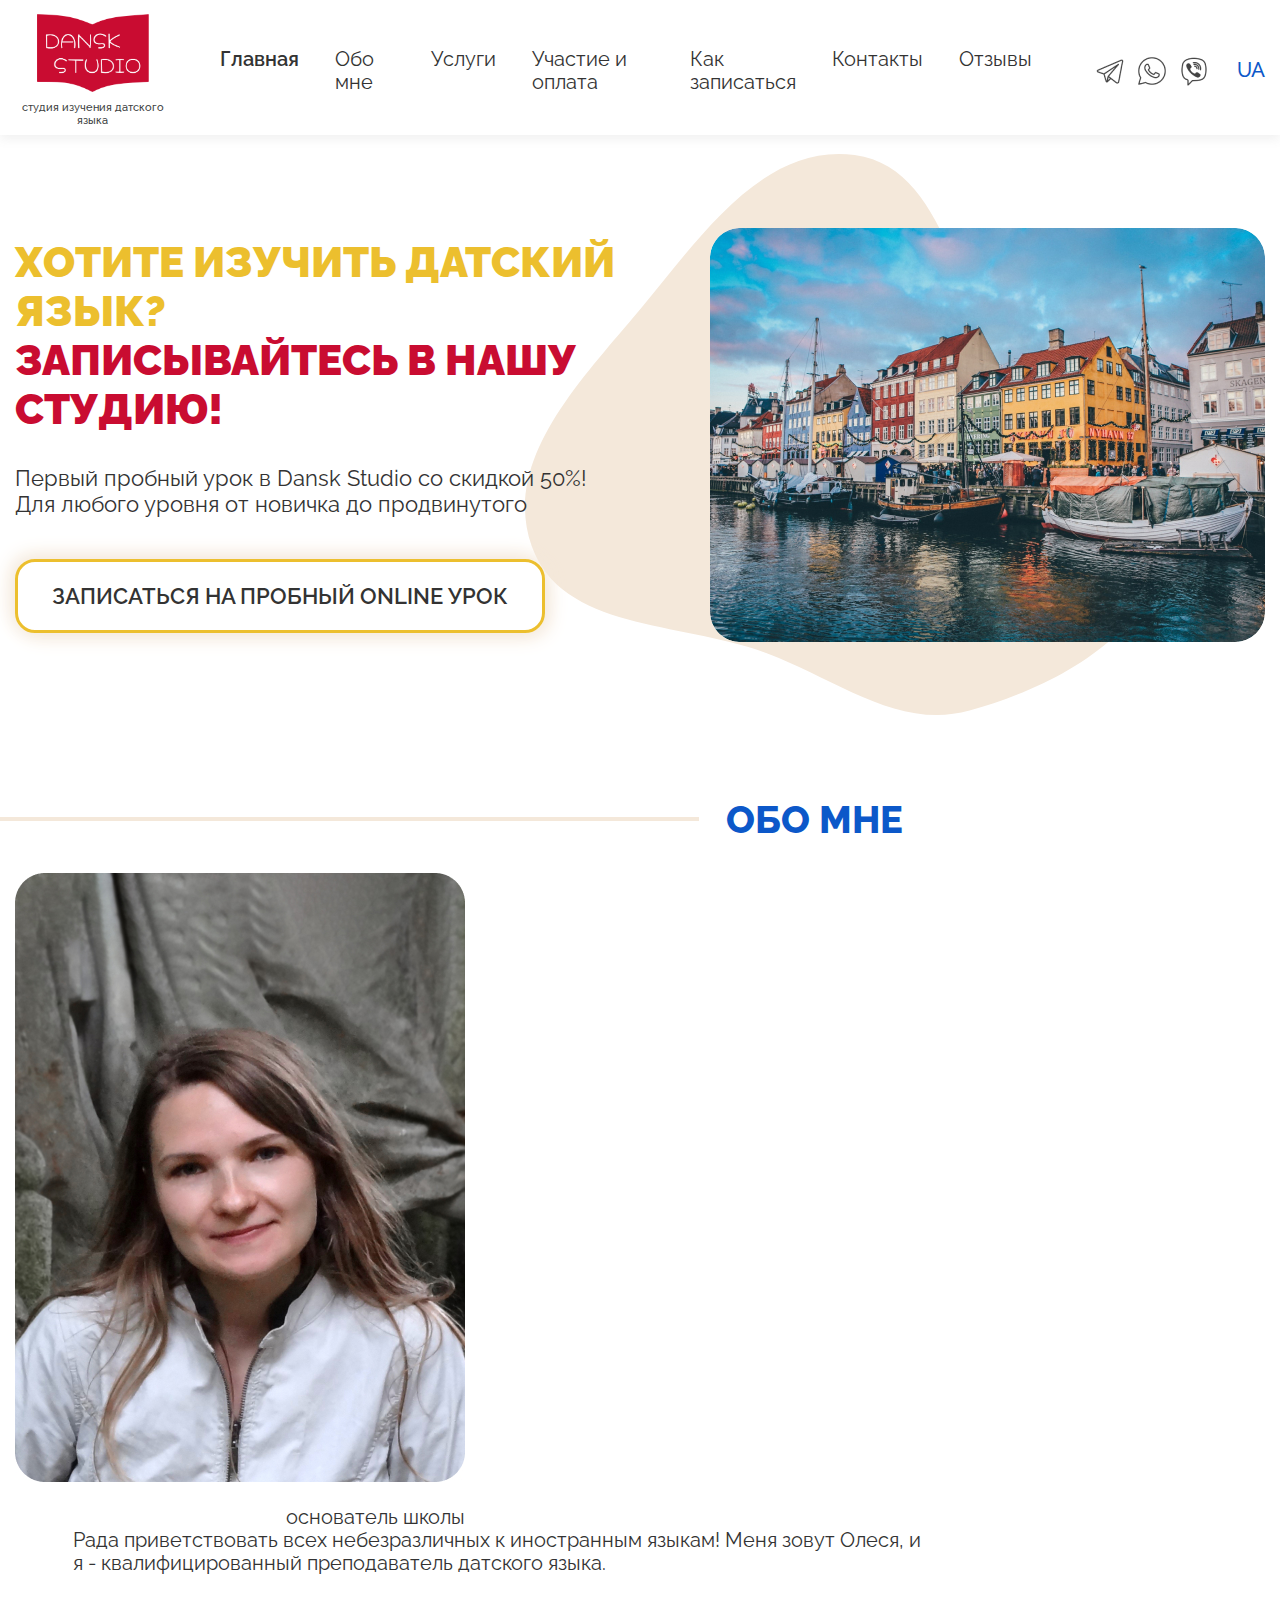
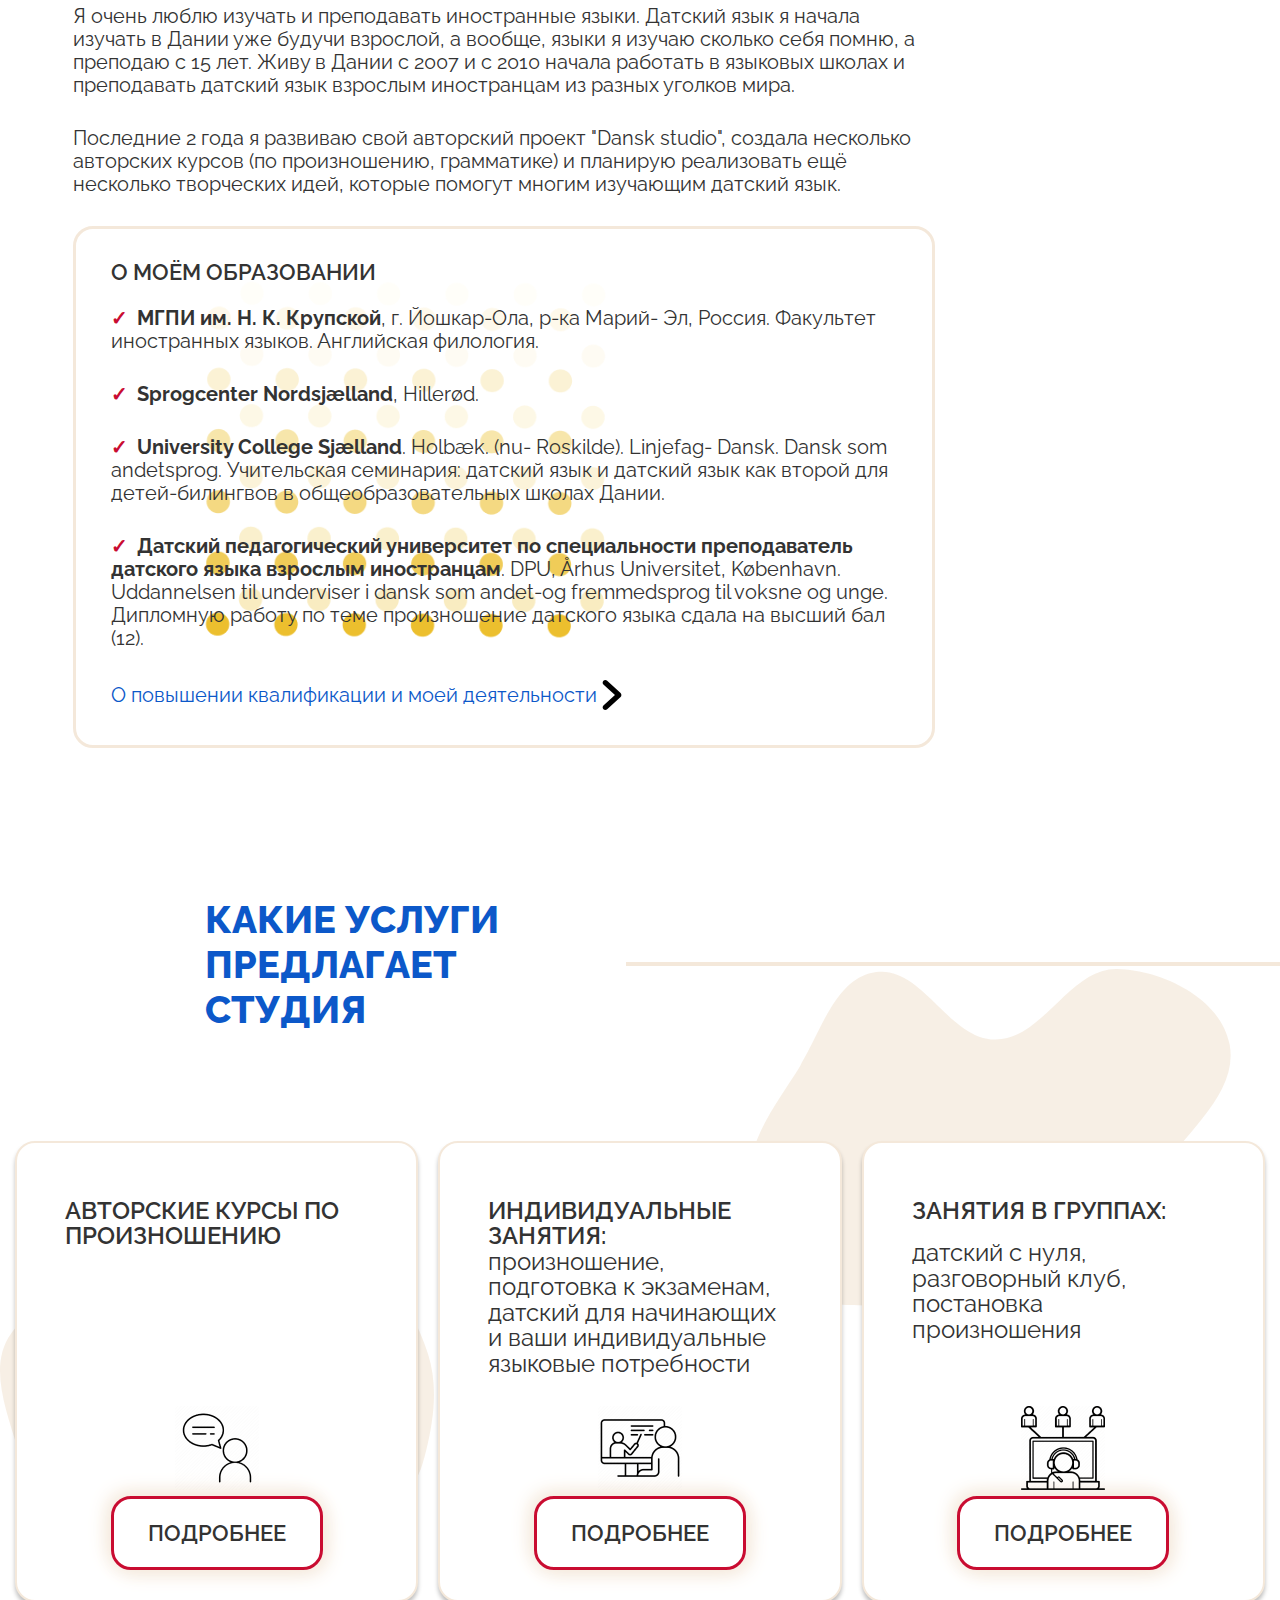
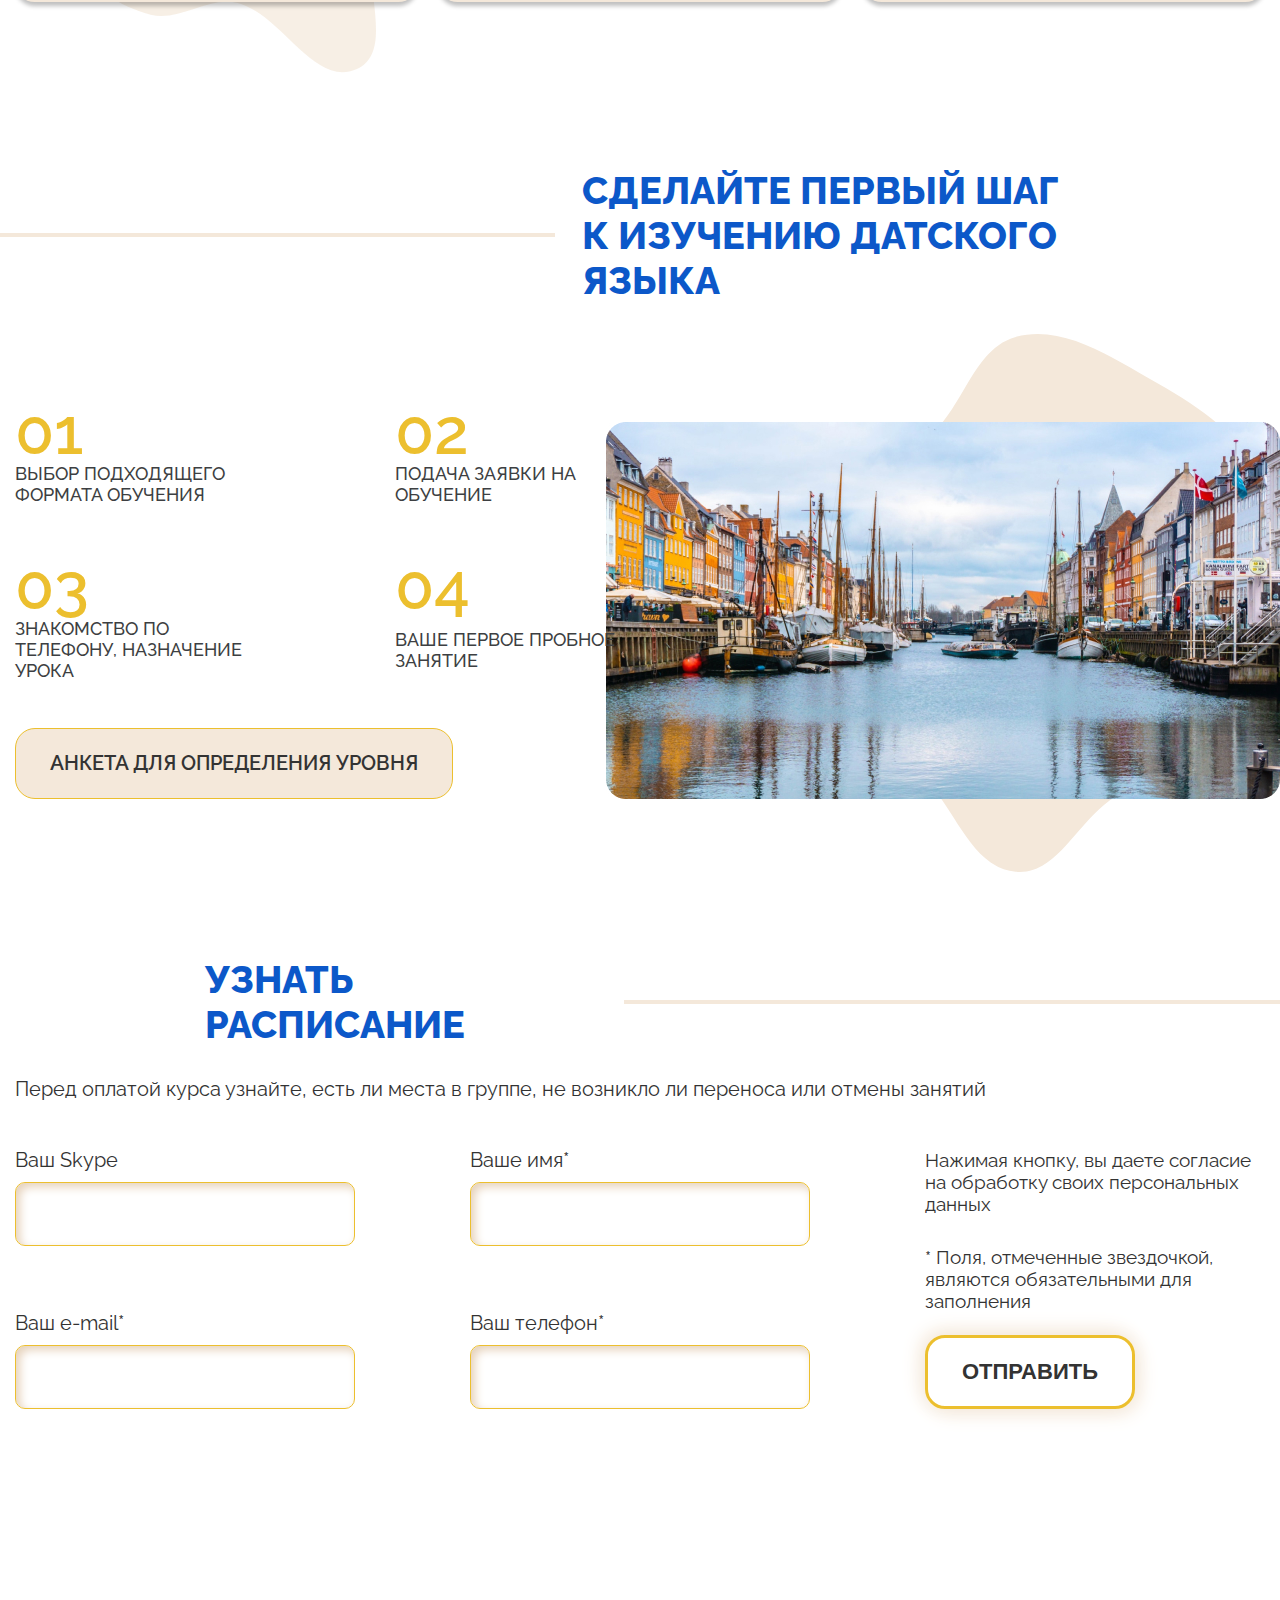
<file: index.html>
<!DOCTYPE html>
<html lang="en">
    <head>
        <meta charset="UTF-8" />
        <meta http-equiv="X-UA-Compatible" content="IE=edge" />
        <meta name="viewport" content="width=device-width, initial-scale=1.0" />
        <title>Document</title>

        <link rel="preconnect" href="https://fonts.googleapis.com" />
        <link rel="preconnect" href="https://fonts.gstatic.com" crossorigin />
        <link
            href="https://fonts.googleapis.com/css2?family=Raleway:wght@300;400;500;600;700;800;900&display=swap"
            rel="stylesheet"
        />
        <!-- link -->
        <link rel="stylesheet" href="./css/style.css" />
    </head>
    <body>
        <!-- header.page-header -->
        <header class="page-header">
            <!-- .container -->
            <div class="container header-container">
                <!-- логотип (ссылка) -->
                <!-- a.header-logo -->
                <a href="index.html" class="header-logo">
                    <!-- img.header-logo__img -->
                    <img
                        src="./images/logo.png"
                        alt=""
                        class="header-logo__img"
                        width="112"
                        height="78"
                    />
                    <p class="header-logo__text">
                        студия изучения датского языка
                    </p>
                </a>
                <!-- меню -->
                <!-- nav.navigation -->
                <nav class="navigation">
                    <!-- ul.header-menu>li.header-menu__item*7>a.header-menu__link -->
                    <ul class="header-menu">
                        <li class="header-menu__item">
                            <a
                                href=""
                                class="header-menu__link header-menu__link--current"
                            >
                                Главная
                            </a>
                        </li>
                        <li class="header-menu__item">
                            <a href="" class="header-menu__link"> Обо мне </a>
                        </li>
                        <li class="header-menu__item">
                            <a href="" class="header-menu__link"> Услуги </a>
                        </li>
                        <li class="header-menu__item">
                            <a href="" class="header-menu__link">
                                Участие и оплата
                            </a>
                        </li>
                        <li class="header-menu__item">
                            <a href="" class="header-menu__link">
                                Как записаться
                            </a>
                        </li>
                        <li class="header-menu__item">
                            <a href="" class="header-menu__link"> Контакты </a>
                        </li>
                        <li class="header-menu__item">
                            <a href="" class="header-menu__link"> Отзывы </a>
                        </li>
                    </ul>
                </nav>

                <!-- контакты (мессенджеры) -->
                <!-- ul.header-socials>li.header-socials__item*3>a.header-socials__link>img.header-socials__img -->
                <ul class="header-socials">
                    <li class="header-socials__item">
                        <a href="#" class="header-socials__link">
                            <img
                                src="./images/header-telegram-app.png"
                                alt="telegramm"
                                class="header-socials__img"
                                height="30"
                                width="30"
                            />
                        </a>
                    </li>
                    <li class="header-socials__item">
                        <a href="#" class="header-socials__link">
                            <img
                                src="./images/header-whatsapp.png"
                                alt="whatsapp"
                                class="header-socials__img"
                                height="30"
                                width="30"
                            />
                        </a>
                    </li>
                    <li class="header-socials__item">
                        <a href="#" class="header-socials__link">
                            <img
                                src="./images/header-viber.png"
                                alt="viber"
                                class="header-socials__img"
                                height="30"
                                width="30"
                            />
                        </a>
                    </li>
                </ul>

                <!-- переключатель языков -->
                <!-- ul.header-langs>li.header-langs__item*3>a.header-langs__link -->
                <ul class="header-langs">
                    <li class="header-langs__item">
                        <a href="#" class="header-langs__link">ua</a>
                    </li>
                    <li class="header-langs__item">
                        <a href="#" class="header-langs__link">en</a>
                    </li>
                    <li class="header-langs__item">
                        <a href="#" class="header-langs__link">pl</a>
                    </li>
                </ul>
            </div>
        </header>

        <!-- main.page-main -->
        <main class="page-main">
            <!-- section.intro -->
            <section class="intro">
                <!-- .container -->
                <div class="container intro-container">
                    <!-- .intro-text -->
                    <div class="intro-text">
                        <!-- h1.intro-title -->
                        <h1 class="intro-title">
                            ХОТИТЕ ИЗУЧИТЬ ДАТСКИЙ ЯЗЫК?
                        </h1>

                        <!-- p.intro-second-title -->
                        <p class="intro-second-title">
                            ЗАПИСЫВАЙТЕСЬ В НАШУ СТУДИЮ!
                        </p>

                        <!-- p.intro-description -->
                        <p class="intro-description">
                            Первый пробный урок в Dansk Studio со скидкой 50%!
                            <br />
                            Для любого уровня от новичка до продвинутого
                        </p>

                        <!-- a.btn.btn--yellow -->
                        <a
                            href="#"
                            class="btn btn--yellow"
                            id="orderFreeLesson"
                        >
                            Записаться на пробный ONLINE урок
                        </a>
                    </div>

                    <!-- img.intro-img -->
                    <img
                        src="./images/intro-img.jpg"
                        alt=""
                        class="intro-img"
                        width="555"
                        height="414"
                    />
                </div>
            </section>

            <!-- section.about-me -->
            <section class="about-me section--w-title-line">
                <!-- h2.section-title -->
                <h2 class="section-title">ОБО МНЕ</h2>

                <!-- .container -->
                <div class="container about-me__container">
                    <!-- figure.about-me__foto-wrapper -->
                    <figure class="about-me__foto-wrapper">
                        <!-- img.about-me__foto -->
                        <img
                            src="./images/about-img.jpg"
                            alt="основатель школы"
                            class="about-me__foto"
                            width="450"
                            height="609"
                        />
                        <figcaption>основатель школы</figcaption>
                    </figure>

                    <!-- .about-me__description -->
                    <div class="about-me__description">
                        <!-- p.about-me__text*3 -->
                        <p class="about-me__text">
                            Рада приветствовать всех небезразличных к
                            иностранным языкам! Меня зовут Олеся, и я -
                            квалифицированный преподаватель датского языка.
                        </p>
                        <p class="about-me__text">
                            Я очень люблю изучать и преподавать иностранные
                            языки. Датский язык я начала изучать в Дании уже
                            будучи взрослой, а вообще, языки я изучаю сколько
                            себя помню, а преподаю с 15 лет. Живу в Дании с 2007
                            и с 2010 начала работать в языковых школах и
                            преподавать датский язык взрослым иностранцам из
                            разных уголков мира.
                        </p>
                        <p class="about-me__text">
                            Последние 2 года я развиваю свой авторский проект
                            "Dansk studio", создала несколько авторских курсов
                            (по произношению, грамматике) и планирую реализовать
                            ещё несколько творческих идей, которые помогут
                            многим изучающим датский язык.
                        </p>

                        <!-- article.about-me__education.founder-education -->
                        <article class="about-me__education founder-education">
                            <!-- h3.founder-education__title -->
                            <h3 class="founder-education__title">
                                о моём образовании
                            </h3>

                            <!-- ul.founder-education__list>li.founder-education__item*4 -->
                            <ul class="founder-education__list">
                                <li class="founder-education__item">
                                    <b>МГПИ им. Н. К. Крупской</b>, г.
                                    Йошкар-Ола, р-ка Марий- Эл, Россия.
                                    Факультет иностранных языков. Английская
                                    филология.
                                </li>
                                <li class="founder-education__item">
                                    <b>Sprogcenter Nordsjælland</b>, Hillerød.
                                </li>
                                <li class="founder-education__item">
                                    <b>University College Sjælland</b>. Holbæk.
                                    (nu- Roskilde). Linjefag- Dansk. Dansk som
                                    andetsprog. Учительская семинария: датский
                                    язык и датский язык как второй для
                                    детей-билингвов в общеобразовательных школах
                                    Дании.
                                </li>
                                <li class="founder-education__item">
                                    <b
                                        >Датский педагогический университет по
                                        специальности преподаватель датского
                                        языка взрослым иностранцам</b
                                    >. DPU, Århus Universitet, København.
                                    Uddannelsen til underviser i dansk som
                                    andet-og fremmedsprog til voksne og unge.
                                    Дипломную работу по теме произношение
                                    датского языка сдала на высший бал (12).
                                </li>
                            </ul>

                            <!-- a.founder-education__details -->
                            <a href="#" class="founder-education__details">
                                О повышении квалификации и моей деятельности

                                <svg
                                    class="arrow-right"
                                    width="30px"
                                    height="30px"
                                    viewBox="0 0 792.049 792.049"
                                    style="
                                        enable-background: new 0 0 792.049
                                            792.049;
                                    "
                                    xml:space="preserve"
                                >
                                    <path
                                        d="M622.955,342.127L268.424,20.521c-27.36-27.36-71.677-27.36-99.037,0c-27.36,27.36-27.36,71.676,0,99.037
           l304.749,276.468L169.387,672.492c-27.36,27.359-27.36,71.676,0,99.036s71.677,27.36,99.037,0l354.531-321.606
           c14.783-14.783,21.302-34.538,20.084-53.897C644.225,376.665,637.738,356.911,622.955,342.127z"
                                    />
                                </svg>
                            </a>
                        </article>
                    </div>
                </div>
            </section>

            <!-- section.services.section--w-title-line -->
            <section class="services section--w-title-line">
                <h2 class="section-title">
                    Какие услуги <br />
                    предлагает студия
                </h2>

                <!-- .container -->
                <div class="container">
                    <!-- ul.services-list>li.services-item.service*3>(h3.service-title+p.service-description+img.service-icon+a.service-read-more) -->

                    <!-- ul.services-list -->
                    <!-- li.services-item.service*3 -->
                    <!-- h3.service-title -->
                    <!-- p.service-description -->
                    <!-- img.service-icon -->
                    <!-- a.service-read-more.btn.btn--red -->

                    <ul class="services-list">
                        <li class="services-item service">
                            <h3 class="service-title">
                                АВТОРСКИЕ КУРСЫ ПО ПРОИЗНОШЕНИЮ
                            </h3>

                            <img
                                src="./images/service-icon-1.png"
                                alt=""
                                class="service-icon"
                                width="84"
                                height="84"
                            />
                            <a href="#" class="service-read-more btn btn--red">
                                ПОДРОБНЕЕ
                            </a>
                        </li>
                        <li class="services-item service">
                            <h3 class="service-title">
                                индивидуальные занятия:
                            </h3>
                            <p class="service-description">
                                произношение, подготовка к экзаменам, датский
                                для начинающих и ваши индивидуальные языковые
                                потребности
                            </p>
                            <img
                                src="./images/service-icon-2.png"
                                alt=""
                                class="service-icon"
                                width="84"
                                height="84"
                            />
                            <a href="#" class="service-read-more btn btn--red">
                                ПОДРОБНЕЕ
                            </a>
                        </li>
                        <li class="services-item service">
                            <h3 class="service-title">занятия в группах:</h3>
                            <p class="service-description">
                                датский с нуля, разговорный клуб, постановка
                                произношения
                            </p>
                            <img
                                src="./images/service-icon-3.png"
                                alt="#"
                                class="service-icon"
                                width="84"
                                height="84"
                            />
                            <a href="" class="service-read-more btn btn--red">
                                ПОДРОБНЕЕ
                            </a>
                        </li>
                    </ul>
                </div>
            </section>

            <!-- section.how-to.section--w-title-line -->
            <section class="how-to section--w-title-line">
                <h2 class="section-title">
                    Сделайте первый шаг <br />
                    к изучению датского языка
                </h2>

                <div class="container how-to__container">
                    <!-- ul.how-to__steps -->
                    <ul class="how-to__steps">
                        <!-- li.how-to__step*4 -->
                        <li class="how-to__step">
                            Выбор подходящего формата обучения
                        </li>
                        <li class="how-to__step">подача заявки на обучение</li>
                        <li class="how-to__step">
                            знакомство по телефону, назначение урока
                        </li>
                        <li class="how-to__step">
                            ваше первое пробное занятие
                        </li>
                    </ul>

                    <a href="#" class="how-to__form">
                        анкета для определения уровня
                    </a>
                </div>
            </section>

            <section class="check-form section--w-title-line">
                <h2 class="section-title">Узнать расписание</h2>

                <div class="container">
                    <form class="cForm">
                        <p class="cform-text">
                            Перед оплатой курса узнайте, есть ли места в группе,
                            не возникло ли переноса или отмены занятий
                        </p>

                        <label class="cform-label">
                            Ваше имя*
                            <input type="text" class="cform-element" required />
                        </label>

                        <label class="cform-label">
                            Ваш e-mail*
                            <input
                                type="email"
                                class="cform-element"
                                required
                            />
                        </label>

                        <label class="cform-label">
                            Ваш телефон*
                            <input type="tel" class="cform-element" required />
                        </label>

                        <label class="cform-label">
                            Ваш Skype
                            <input type="text" class="cform-element" />
                        </label>

                        <p class="cform-desc">
                            * Поля, отмеченные звездочкой, являются
                            обязательными для заполнения
                        </p>
                        <p class="cform-desc">
                            Нажимая кнопку, вы даете согласие на обработку своих
                            персональных данных
                        </p>

                        <input
                            class="btn btn--yellow cform-submit"
                            type="submit"
                            value="отправить"
                        />
                    </form>
                </div>
            </section>
        </main>

        <!-- footer.page-footer -->
        <footer class="page-footer">
            <iframe
                src="https://www.google.com/maps/embed?pb=!1m18!1m12!1m3!1d2541.692580247599!2d30.59078611592288!3d50.42819909684874!2m3!1f0!2f0!3f0!3m2!1i1024!2i768!4f13.1!3m3!1m2!1s0x40d4c57deccaada1%3A0xa5e7cf7c9f8ff18b!2sDAN.IT!5e0!3m2!1sru!2sua!4v1650705498766!5m2!1sru!2sua"
                class="map"
                style="border: 0"
                allowfullscreen=""
                loading="lazy"
                referrerpolicy="no-referrer-when-downgrade"
            ></iframe>

            <div class="pop-up">
                <form class="pop-up__form">
                    <h2 class="pop-up__title">Запишись на пробный урок</h2>
                    <label class="cform-label pop-up__label">
                        Ваше имя*
                        <input type="text" class="cform-element" required />
                    </label>
                    <label class="cform-label pop-up__label">
                        Ваш телефон*
                        <input type="tel" class="cform-element" required />
                    </label>

                    <input
                        class="btn btn--yellow"
                        type="submit"
                        value="отправить"
                    />
                </form>
                <button class="pop-up__close">&times;</button>
            </div>
        </footer>

        <script src="./js/script.js"></script>
    </body>
</html>
</file>
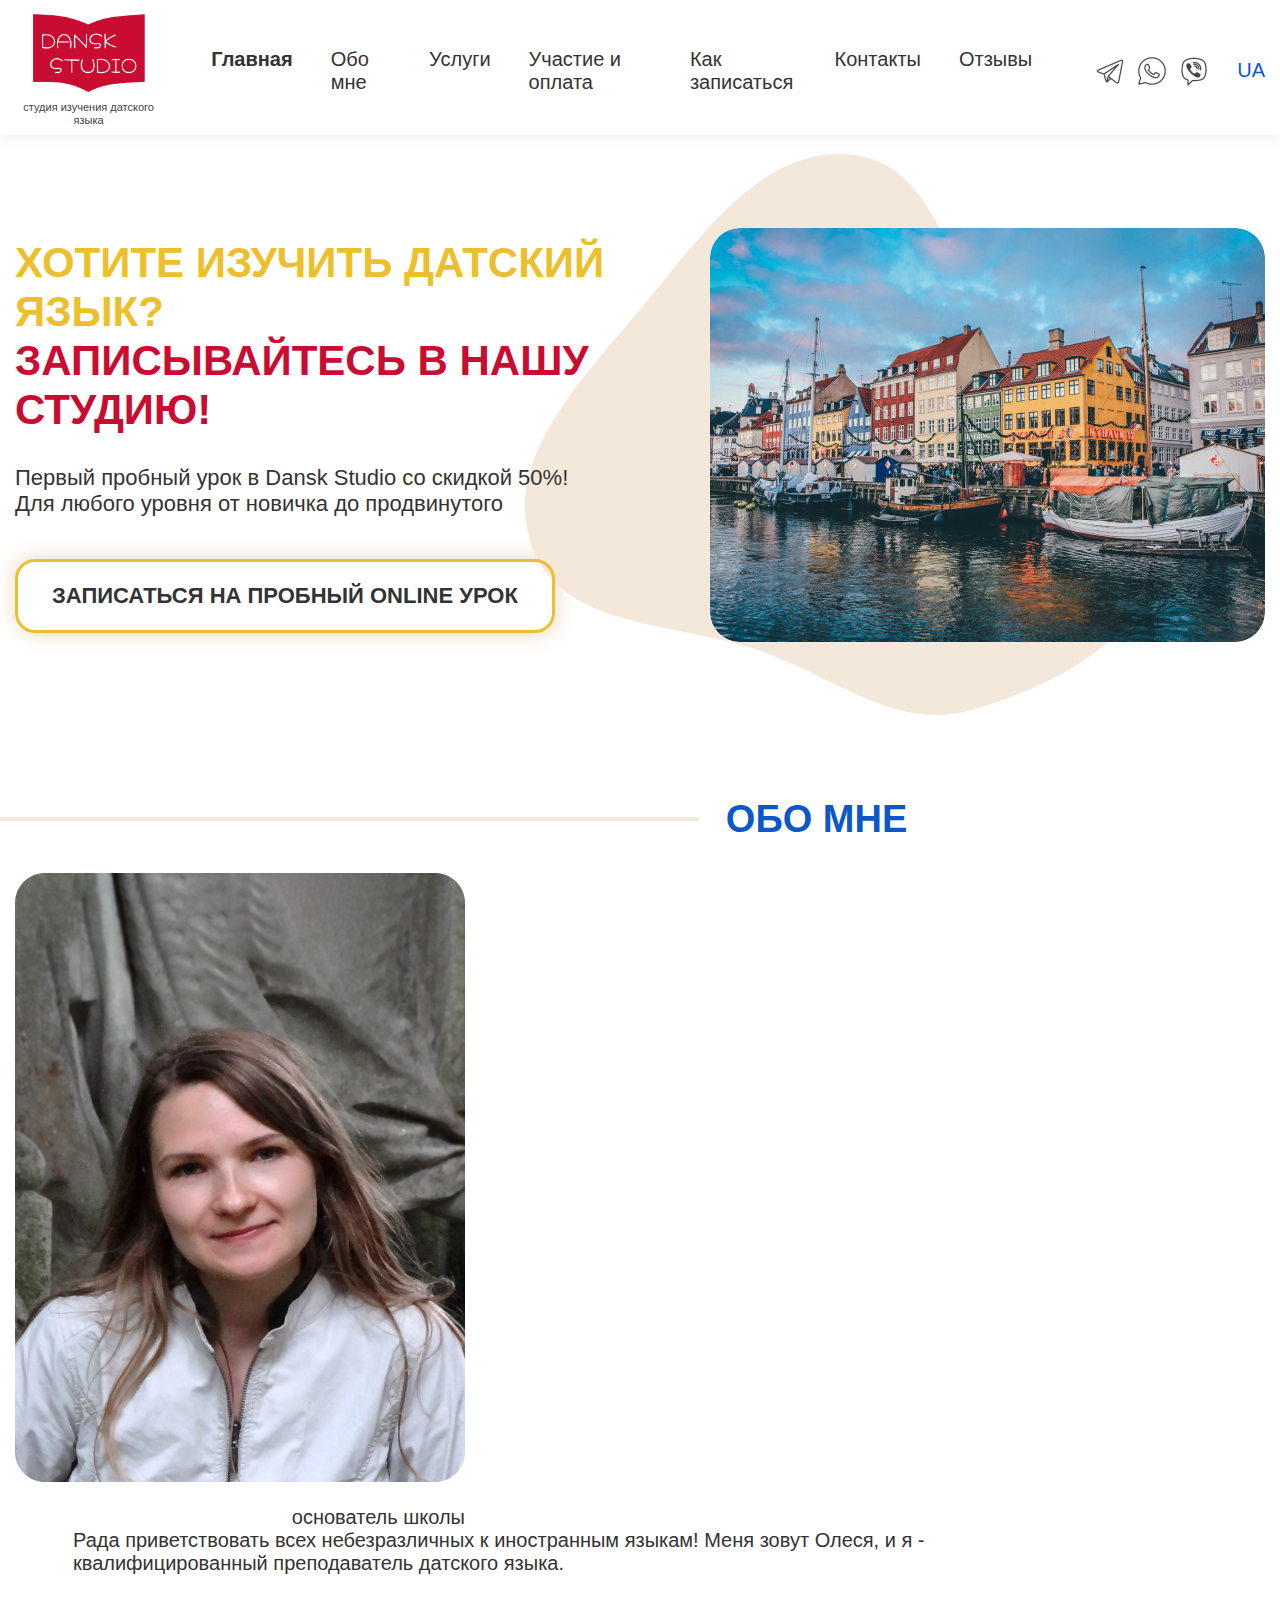
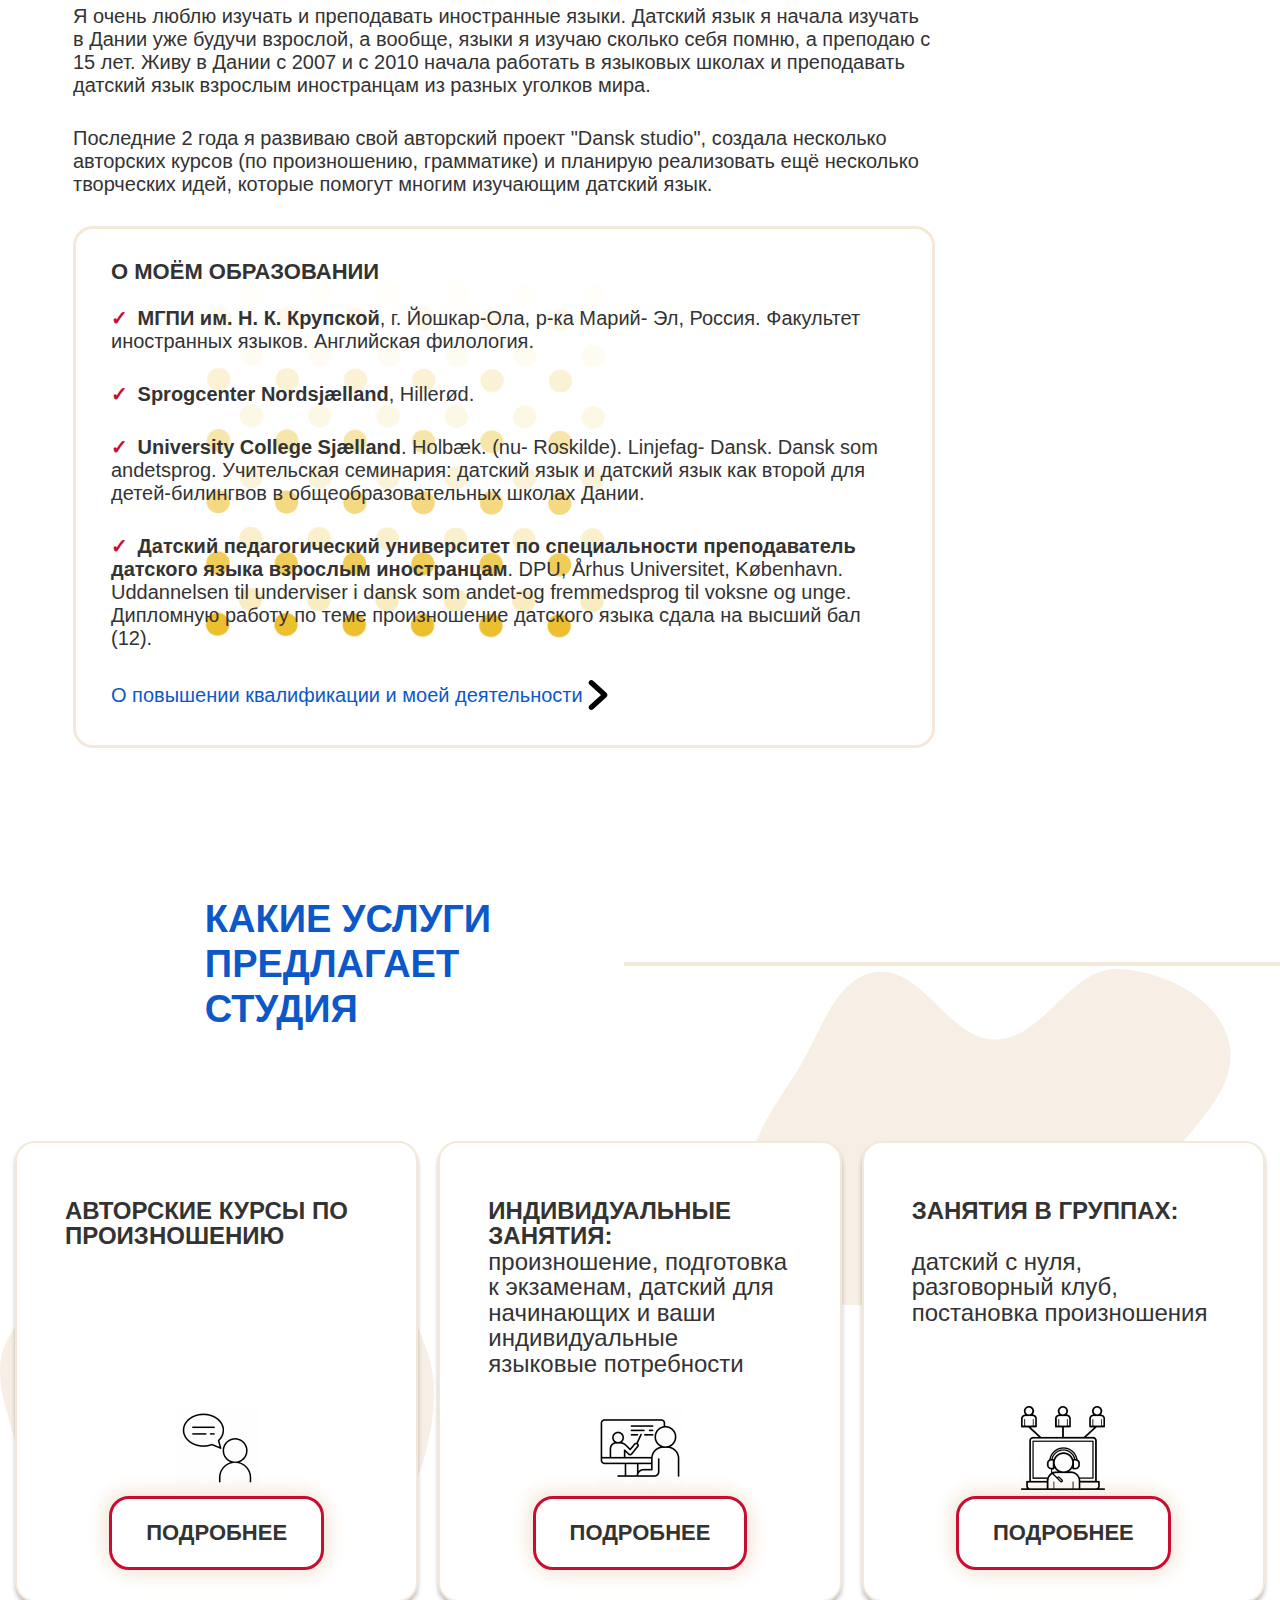
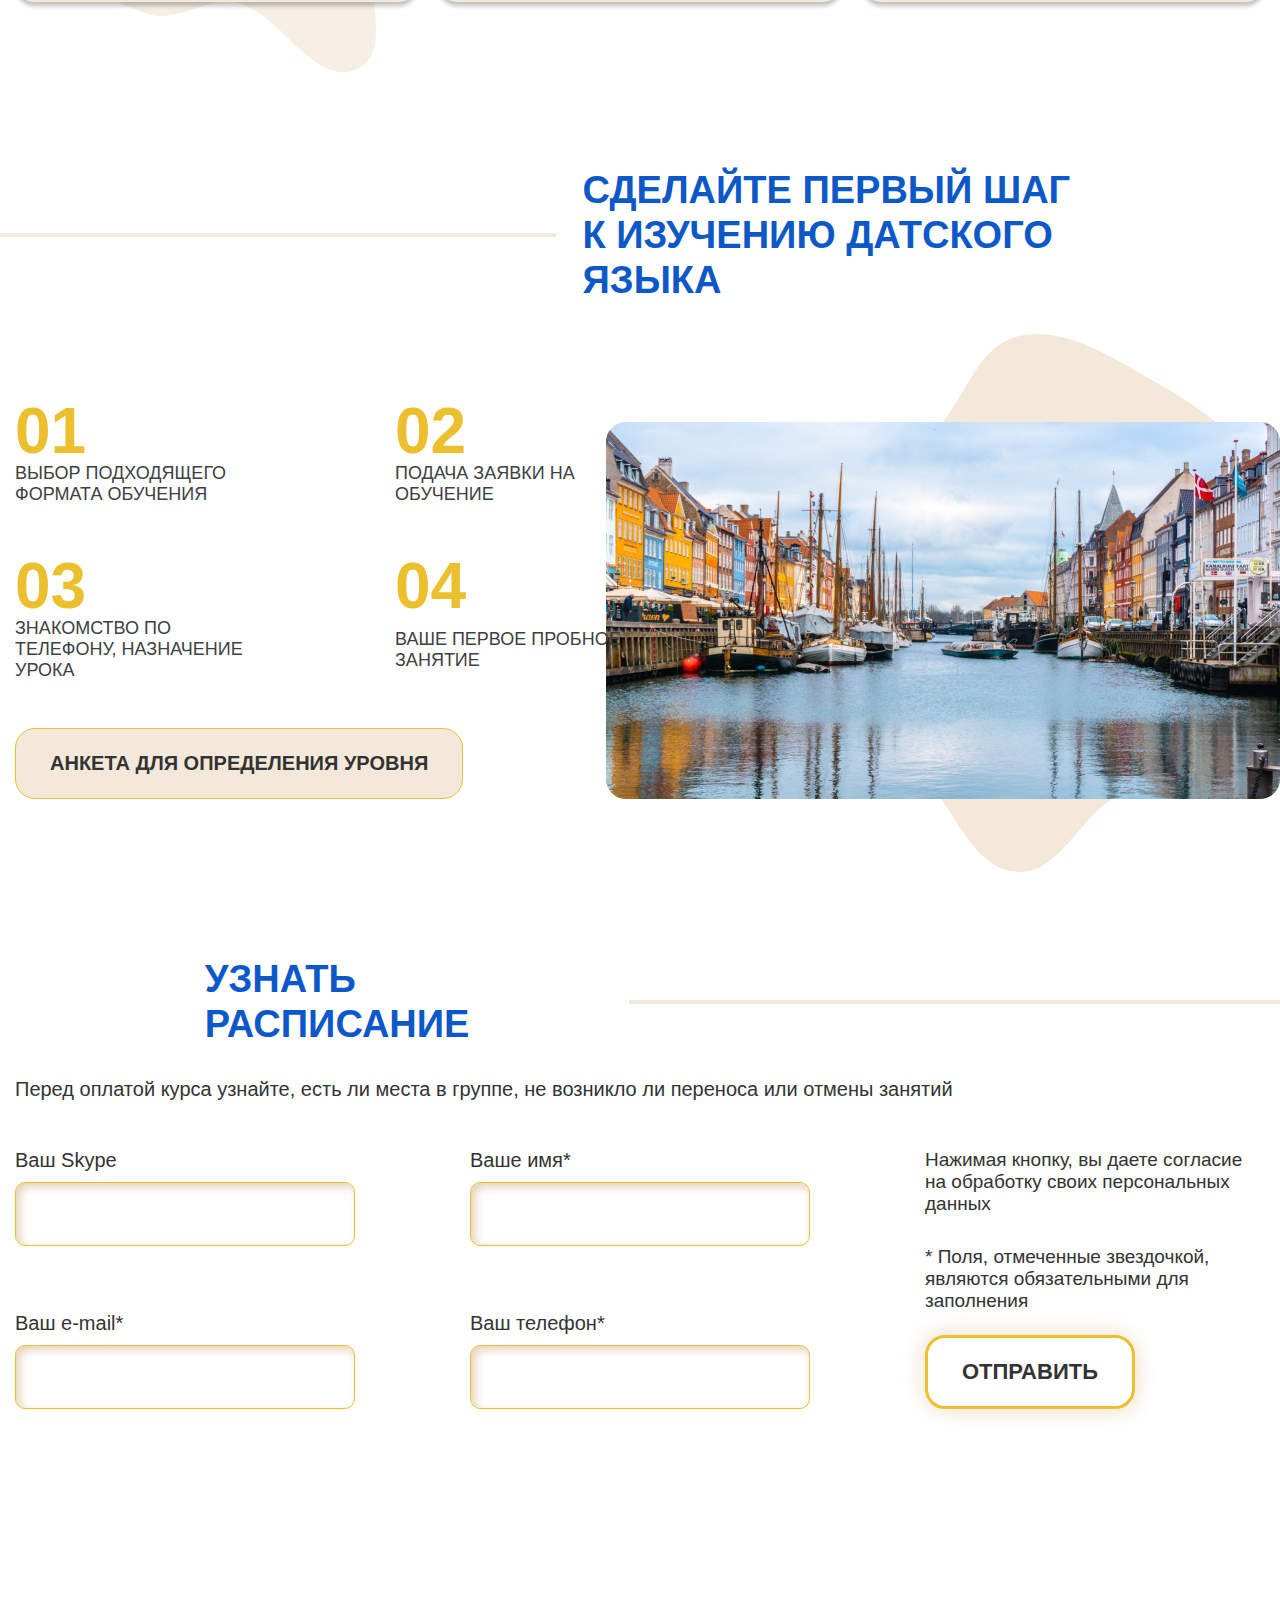
<file: docs/index.html>
<!DOCTYPE html>
<html lang="en">
    <head>
        <meta charset="UTF-8" />
        <meta http-equiv="X-UA-Compatible" content="IE=edge" />
        <meta name="viewport" content="width=device-width, initial-scale=1.0" />
        <title>Document</title>
        <!-- link -->
        <link rel="stylesheet" href="./css/style.css" />
    </head>
    <body>
        <!-- header.page-header -->
        <header class="page-header">
            <!-- .container -->
            <div class="container header-container">
                <!-- логотип (ссылка) -->
                <!-- a.header-logo -->
                <a href="index.html" class="header-logo">
                    <!-- img.header-logo__img -->
                    <img
                        src="./images/logo.png"
                        alt=""
                        class="header-logo__img"
                        width="112"
                        height="78"
                    />
                    <p class="header-logo__text">
                        студия изучения датского языка
                    </p>
                </a>
                <!-- меню -->
                <!-- nav.navigation -->
                <nav class="navigation">
                    <!-- ul.header-menu>li.header-menu__item*7>a.header-menu__link -->
                    <ul class="header-menu">
                        <li class="header-menu__item">
                            <a
                                href=""
                                class="header-menu__link header-menu__link--current"
                            >
                                Главная
                            </a>
                        </li>
                        <li class="header-menu__item">
                            <a href="" class="header-menu__link"> Обо мне </a>
                        </li>
                        <li class="header-menu__item">
                            <a href="" class="header-menu__link"> Услуги </a>
                        </li>
                        <li class="header-menu__item">
                            <a href="" class="header-menu__link">
                                Участие и оплата
                            </a>
                        </li>
                        <li class="header-menu__item">
                            <a href="" class="header-menu__link">
                                Как записаться
                            </a>
                        </li>
                        <li class="header-menu__item">
                            <a href="" class="header-menu__link"> Контакты </a>
                        </li>
                        <li class="header-menu__item">
                            <a href="" class="header-menu__link"> Отзывы </a>
                        </li>
                    </ul>
                </nav>

                <!-- контакты (мессенджеры) -->
                <!-- ul.header-socials>li.header-socials__item*3>a.header-socials__link>img.header-socials__img -->
                <ul class="header-socials">
                    <li class="header-socials__item">
                        <a href="#" class="header-socials__link">
                            <img
                                src="./images/header-telegram-app.png"
                                alt="telegramm"
                                class="header-socials__img"
                                height="30"
                                width="30"
                            />
                        </a>
                    </li>
                    <li class="header-socials__item">
                        <a href="#" class="header-socials__link">
                            <img
                                src="./images/header-whatsapp.png"
                                alt="whatsapp"
                                class="header-socials__img"
                                height="30"
                                width="30"
                            />
                        </a>
                    </li>
                    <li class="header-socials__item">
                        <a href="#" class="header-socials__link">
                            <img
                                src="./images/header-viber.png"
                                alt="viber"
                                class="header-socials__img"
                                height="30"
                                width="30"
                            />
                        </a>
                    </li>
                </ul>

                <!-- переключатель языков -->
                <!-- ul.header-langs>li.header-langs__item*3>a.header-langs__link -->
                <ul class="header-langs">
                    <li class="header-langs__item">
                        <a href="#" class="header-langs__link">ua</a>
                    </li>
                    <li class="header-langs__item">
                        <a href="#" class="header-langs__link">en</a>
                    </li>
                    <li class="header-langs__item">
                        <a href="#" class="header-langs__link">pl</a>
                    </li>
                </ul>
            </div>
        </header>

        <!-- main.page-main -->
        <main class="page-main">
            <!-- section.intro -->
            <section class="intro">
                <!-- .container -->
                <div class="container intro-container">
                    <!-- .intro-text -->
                    <div class="intro-text">
                        <!-- h1.intro-title -->
                        <h1 class="intro-title">
                            ХОТИТЕ ИЗУЧИТЬ ДАТСКИЙ ЯЗЫК?
                        </h1>

                        <!-- p.intro-second-title -->
                        <p class="intro-second-title">
                            ЗАПИСЫВАЙТЕСЬ В НАШУ СТУДИЮ!
                        </p>

                        <!-- p.intro-description -->
                        <p class="intro-description">
                            Первый пробный урок в Dansk Studio со скидкой 50%!
                            <br />
                            Для любого уровня от новичка до продвинутого
                        </p>

                        <!-- a.btn.btn--yellow -->
                        <a
                            href="#"
                            class="btn btn--yellow"
                            id="orderFreeLesson"
                        >
                            Записаться на пробный ONLINE урок
                        </a>
                    </div>

                    <!-- img.intro-img -->
                    <img
                        src="./images/intro-img.jpg"
                        alt=""
                        class="intro-img"
                        width="555"
                        height="414"
                    />
                </div>
            </section>

            <!-- section.about-me -->
            <section class="about-me section--w-title-line">
                <!-- h2.section-title -->
                <h2 class="section-title">ОБО МНЕ</h2>

                <!-- .container -->
                <div class="container about-me__container">
                    <!-- figure.about-me__foto-wrapper -->
                    <figure class="about-me__foto-wrapper">
                        <!-- img.about-me__foto -->
                        <img
                            src="./images/about-img.jpg"
                            alt="основатель школы"
                            class="about-me__foto"
                            width="450"
                            height="609"
                        />
                        <figcaption>основатель школы</figcaption>
                    </figure>

                    <!-- .about-me__description -->
                    <div class="about-me__description">
                        <!-- p.about-me__text*3 -->
                        <p class="about-me__text">
                            Рада приветствовать всех небезразличных к
                            иностранным языкам! Меня зовут Олеся, и я -
                            квалифицированный преподаватель датского языка.
                        </p>
                        <p class="about-me__text">
                            Я очень люблю изучать и преподавать иностранные
                            языки. Датский язык я начала изучать в Дании уже
                            будучи взрослой, а вообще, языки я изучаю сколько
                            себя помню, а преподаю с 15 лет. Живу в Дании с 2007
                            и с 2010 начала работать в языковых школах и
                            преподавать датский язык взрослым иностранцам из
                            разных уголков мира.
                        </p>
                        <p class="about-me__text">
                            Последние 2 года я развиваю свой авторский проект
                            "Dansk studio", создала несколько авторских курсов
                            (по произношению, грамматике) и планирую реализовать
                            ещё несколько творческих идей, которые помогут
                            многим изучающим датский язык.
                        </p>

                        <!-- article.about-me__education.founder-education -->
                        <article class="about-me__education founder-education">
                            <!-- h3.founder-education__title -->
                            <h3 class="founder-education__title">
                                о моём образовании
                            </h3>

                            <!-- ul.founder-education__list>li.founder-education__item*4 -->
                            <ul class="founder-education__list">
                                <li class="founder-education__item">
                                    <b>МГПИ им. Н. К. Крупской</b>, г.
                                    Йошкар-Ола, р-ка Марий- Эл, Россия.
                                    Факультет иностранных языков. Английская
                                    филология.
                                </li>
                                <li class="founder-education__item">
                                    <b>Sprogcenter Nordsjælland</b>, Hillerød.
                                </li>
                                <li class="founder-education__item">
                                    <b>University College Sjælland</b>. Holbæk.
                                    (nu- Roskilde). Linjefag- Dansk. Dansk som
                                    andetsprog. Учительская семинария: датский
                                    язык и датский язык как второй для
                                    детей-билингвов в общеобразовательных школах
                                    Дании.
                                </li>
                                <li class="founder-education__item">
                                    <b
                                        >Датский педагогический университет по
                                        специальности преподаватель датского
                                        языка взрослым иностранцам</b
                                    >. DPU, Århus Universitet, København.
                                    Uddannelsen til underviser i dansk som
                                    andet-og fremmedsprog til voksne og unge.
                                    Дипломную работу по теме произношение
                                    датского языка сдала на высший бал (12).
                                </li>
                            </ul>

                            <!-- a.founder-education__details -->
                            <a href="#" class="founder-education__details">
                                О повышении квалификации и моей деятельности

                                <svg
                                    class="arrow-right"
                                    width="30px"
                                    height="30px"
                                    viewBox="0 0 792.049 792.049"
                                    style="
                                        enable-background: new 0 0 792.049
                                            792.049;
                                    "
                                    xml:space="preserve"
                                >
                                    <path
                                        d="M622.955,342.127L268.424,20.521c-27.36-27.36-71.677-27.36-99.037,0c-27.36,27.36-27.36,71.676,0,99.037
           l304.749,276.468L169.387,672.492c-27.36,27.359-27.36,71.676,0,99.036s71.677,27.36,99.037,0l354.531-321.606
           c14.783-14.783,21.302-34.538,20.084-53.897C644.225,376.665,637.738,356.911,622.955,342.127z"
                                    />
                                </svg>
                            </a>
                        </article>
                    </div>
                </div>
            </section>

            <!-- section.services.section--w-title-line -->
            <section class="services section--w-title-line">
                <h2 class="section-title">
                    Какие услуги <br />
                    предлагает студия
                </h2>

                <!-- .container -->
                <div class="container">
                    <!-- ul.services-list>li.services-item.service*3>(h3.service-title+p.service-description+img.service-icon+a.service-read-more) -->

                    <!-- ul.services-list -->
                    <!-- li.services-item.service*3 -->
                    <!-- h3.service-title -->
                    <!-- p.service-description -->
                    <!-- img.service-icon -->
                    <!-- a.service-read-more.btn.btn--red -->

                    <ul class="services-list">
                        <li class="services-item service">
                            <h3 class="service-title">
                                АВТОРСКИЕ КУРСЫ ПО ПРОИЗНОШЕНИЮ
                            </h3>

                            <img
                                src="./images/service-icon-1.png"
                                alt=""
                                class="service-icon"
                                width="84"
                                height="84"
                            />
                            <a href="#" class="service-read-more btn btn--red">
                                ПОДРОБНЕЕ
                            </a>
                        </li>
                        <li class="services-item service">
                            <h3 class="service-title">
                                индивидуальные занятия:
                            </h3>
                            <p class="service-description">
                                произношение, подготовка к экзаменам, датский
                                для начинающих и ваши индивидуальные языковые
                                потребности
                            </p>
                            <img
                                src="./images/service-icon-2.png"
                                alt=""
                                class="service-icon"
                                width="84"
                                height="84"
                            />
                            <a href="#" class="service-read-more btn btn--red">
                                ПОДРОБНЕЕ
                            </a>
                        </li>
                        <li class="services-item service">
                            <h3 class="service-title">занятия в группах:</h3>
                            <p class="service-description">
                                датский с нуля, разговорный клуб, постановка
                                произношения
                            </p>
                            <img
                                src="./images/service-icon-3.png"
                                alt="#"
                                class="service-icon"
                                width="84"
                                height="84"
                            />
                            <a href="" class="service-read-more btn btn--red">
                                ПОДРОБНЕЕ
                            </a>
                        </li>
                    </ul>
                </div>
            </section>

            <!-- section.how-to.section--w-title-line -->
            <section class="how-to section--w-title-line">
                <h2 class="section-title">
                    Сделайте первый шаг <br />
                    к изучению датского языка
                </h2>

                <div class="container how-to__container">
                    <!-- ul.how-to__steps -->
                    <ul class="how-to__steps">
                        <!-- li.how-to__step*4 -->
                        <li class="how-to__step">
                            Выбор подходящего формата обучения
                        </li>
                        <li class="how-to__step">подача заявки на обучение</li>
                        <li class="how-to__step">
                            знакомство по телефону, назначение урока
                        </li>
                        <li class="how-to__step">
                            ваше первое пробное занятие
                        </li>
                    </ul>

                    <a href="#" class="how-to__form">
                        анкета для определения уровня
                    </a>
                </div>
            </section>

            <section class="check-form section--w-title-line">
                <h2 class="section-title">Узнать расписание</h2>

                <div class="container">
                    <form class="cForm">
                        <p class="cform-text">
                            Перед оплатой курса узнайте, есть ли места в группе,
                            не возникло ли переноса или отмены занятий
                        </p>

                        <label class="cform-label">
                            Ваше имя*
                            <input type="text" class="cform-element" required />
                        </label>

                        <label class="cform-label">
                            Ваш e-mail*
                            <input
                                type="email"
                                class="cform-element"
                                required
                            />
                        </label>

                        <label class="cform-label">
                            Ваш телефон*
                            <input type="tel" class="cform-element" required />
                        </label>

                        <label class="cform-label">
                            Ваш Skype
                            <input type="text" class="cform-element" />
                        </label>

                        <p class="cform-desc">
                            * Поля, отмеченные звездочкой, являются
                            обязательными для заполнения
                        </p>
                        <p class="cform-desc">
                            Нажимая кнопку, вы даете согласие на обработку своих
                            персональных данных
                        </p>

                        <input
                            class="btn btn--yellow cform-submit"
                            type="submit"
                            value="отправить"
                        />
                    </form>
                </div>
            </section>
        </main>

        <!-- footer.page-footer -->
        <footer class="page-footer">
            <iframe
                src="https://www.google.com/maps/embed?pb=!1m18!1m12!1m3!1d2541.692580247599!2d30.59078611592288!3d50.42819909684874!2m3!1f0!2f0!3f0!3m2!1i1024!2i768!4f13.1!3m3!1m2!1s0x40d4c57deccaada1%3A0xa5e7cf7c9f8ff18b!2sDAN.IT!5e0!3m2!1sru!2sua!4v1650705498766!5m2!1sru!2sua"
                class="map"
                style="border: 0"
                allowfullscreen=""
                loading="lazy"
                referrerpolicy="no-referrer-when-downgrade"
            ></iframe>

            <div class="pop-up">
                <form class="pop-up__form">
                    <h2 class="pop-up__title">Запишись на пробный урок</h2>
                    <label class="cform-label pop-up__label">
                        Ваше имя*
                        <input type="text" class="cform-element" required />
                    </label>
                    <label class="cform-label pop-up__label">
                        Ваш телефон*
                        <input type="tel" class="cform-element" required />
                    </label>

                    <input
                        class="btn btn--yellow"
                        type="submit"
                        value="отправить"
                    />
                </form>
                <button class="pop-up__close">&times;</button>
            </div>
        </footer>

        <script src="./js/script.js"></script>
    </body>
</html>
</file>
<file: css/style.css>
*,
*::after,
*::before {
    box-sizing: border-box;
}

body {
    margin: 0;
    min-width: 320px;
    /* background-color: aqua; */
    font-family: "Raleway", sans-serif;
}

.container {
    max-width: 1400px;
    padding-left: 15px;
    padding-right: 15px;
    margin-left: auto;
    margin-right: auto;
}

.page-header {
    padding-top: 14px;
    padding-bottom: 8px;
    box-shadow: 0px 4px 10px rgba(105, 105, 105, 0.1);
}

.header-container {
    display: flex;
    align-items: center;
}

.header-logo {
    text-align: center;
    text-decoration: none;
}

.header-logo__text {
    margin-top: 5px;
    margin-bottom: 0;
    font-weight: 500;
    font-size: 11px;
    line-height: 13px;
    color: #3d3f42;
    text-transform: lowercase;
}

.navigation {
    margin-left: 49px;
}

.header-menu {
    margin: 0;
    padding-left: 0;
    list-style: none;

    display: flex;
}

/* Для всех элементов меню кроме последнего */
.header-menu__item:not(:last-child) {
    margin-right: 36px;
}

.header-menu__link {
    font-weight: 400;
    font-size: 20px;
    line-height: 23px;
    text-decoration: none;
    color: #333333;
}

.header-menu__link--current {
    font-weight: 600;
}

.header-socials {
    margin: 0 0 0 63px;
    padding-left: 0;
    list-style: none;

    display: flex;
}

.header-socials__item:not(:last-child) {
    margin-right: 12px;
}

.header-socials__link {
    display: flex; /* А это тут написано как более современная замена display: block */
}

.header-langs {
    margin: 0 0 0 28px;
    padding-left: 0;
    list-style: none;
}

/* ДЛя всех кроме первого */
.header-langs__item:not(:first-child) {
    display: none;
}

.header-langs__link {
    font-weight: 500;
    font-size: 20px;
    line-height: 23px;
    text-transform: uppercase;
    text-decoration: none;
    color: #0c58c9;
}

.intro {
    padding-top: 93px;
    padding-bottom: 91px;

    background-image: url(../images/intro-bgd-figure.svg);
    background-repeat: no-repeat;
    background-size: 640px 561px;
    background-position: right 18% center;
}

.intro-container {
    display: flex;
    justify-content: space-between;
    align-items: center;
}

.intro-text {
    margin-right: 32px;
}

.intro-title {
    font-weight: 900;
    font-size: 42px;
    line-height: 49px;
    color: #ecbf2e;

    margin-top: 0;
    margin-bottom: 0;
}

.intro-second-title {
    font-weight: 900;
    font-size: 42px;
    line-height: 49px;
    color: #c90c31;

    margin-top: 0;
    margin-bottom: 0;
}

.intro-description {
    font-size: 22px;
    line-height: 26px;
    color: #333333;

    margin-top: 31px;
    margin-bottom: 42px;
}

.btn {
    display: inline-block;
    font-weight: 600;
    font-size: 22px;
    line-height: 26px;
    text-transform: uppercase;
    color: #333333;
    text-decoration: none;
    padding: 21px 34px;
    background-color: transparent;
    border-radius: 20px;
    box-shadow: -4px -4px 20px #f4e8da, 4px 4px 20px #f4e8da;
}

.btn--yellow {
    border: 3px solid #ecbf2e;
}

.btn--red {
    border: 3px solid #c90c31;
}

.intro-img {
    border-radius: 30px;
}

.about-me {
    padding-top: 32px;
    padding-bottom: 65px;

    background-image: url(../images/about-bgd-img.png);
    background-repeat: no-repeat;
    background-size: 447px 413px;
    background-position: left 182px bottom 147px;
}

.about-me__container {
    display: flex;
    flex-wrap: wrap;
}

.section--w-title-line:nth-child(odd) .section-title::before {
    order: 1;
    margin-left: 27px;
    margin-right: 0;
}
.section--w-title-line:nth-child(odd) .section-title {
    margin-left: auto;
    justify-content: flex-end;
}

.section-title {
    max-width: 84%;
    font-weight: 800;
    font-size: 38px;
    line-height: 45px;
    text-transform: uppercase;

    color: #0c58c9;

    display: flex;
    align-items: center;
}

.section-title::before {
    content: "";
    border-top: 4px solid #f4e8da;
    width: 65%;
    margin-right: 27px;
}

.about-me__foto-wrapper {
    margin: 0;
}

.about-me__foto-wrapper figcaption {
    font-size: 20px;
    line-height: 23px;
    text-align: right;
    color: #333333;

    margin-top: 20px;
}

.about-me__description {
    max-width: 862px;
    margin-left: 58px;
}

.about-me__text {
    font-size: 20px;
    line-height: 23px;
    color: #333333;

    margin-bottom: 30px;
    margin-top: 0;
}

.about-me__education {
    border: 3px solid #f4e8da;
    border-radius: 20px;
    padding: 30px 35px 35px 35px;
}

.founder-education__title {
    font-weight: 600;
    font-size: 22px;
    line-height: 26px;
    text-transform: uppercase;
    color: #333333;

    margin-top: 0;
    margin-bottom: 0;
}

.founder-education__list {
    margin-top: 22px;
    margin-bottom: 23px;
    padding-left: 0;
    list-style: none;
}

.founder-education__item {
    font-size: 20px;
    line-height: 23px;

    color: #333333;
    margin-bottom: 30px;
}

.founder-education__item::before {
    content: "\2713";
    font-weight: 700;
    color: #c90c31;
    margin-right: 4px;
}

.founder-education__details {
    font-size: 20px;
    line-height: 23px;
    text-decoration: none;
    color: #0c58c9;

    display: flex;
    align-items: center;
}

.services {
    padding-top: 52px;
    padding-bottom: 118px;
    background-image: url(../images/service-bgd-1.svg),
        url(../images/service-bgd-2.svg);
    background-repeat: no-repeat;
    background-position: left bottom 47px, top 156px right 49px;
}

.services-list {
    margin-top: 109px;
    margin-bottom: 0;
    padding-left: 0;
    list-style: none;

    display: grid;
    grid-template-columns: repeat(3, 1fr);
    column-gap: 20px;
}

.services-item {
    background: #ffffff;
    border: 2px solid #f4e8da;
    box-shadow: 0px 4px 4px rgba(0, 0, 0, 0.25);
    border-radius: 20px;
    padding: 55px 48px 30px;

    display: grid;
    position: relative;
}

.service-title {
    font-weight: 600;
    font-size: 24px;
    line-height: 107%;
    text-transform: uppercase;
    color: #333333;
    margin-top: 0;
    margin-bottom: 0;
}

.service-description {
    font-size: 24px;
    line-height: 106.3%;

    color: #333333;
    margin-top: 0;
    margin-bottom: 0;
}

.service-icon {
    position: absolute;
    bottom: 110px;
    left: calc(50% - 42px);
}

.service-read-more {
    margin-top: 120px;
    align-self: end;
    justify-self: center;
}

.how-to {
    padding-top: 16px;
}

.how-to__container {
    padding-bottom: 73px;
    padding-top: 66px;
    background-image: url(../images/steps-img.jpg), url(../images/steps-bgd.svg);
    background-repeat: no-repeat;
    background-position: right bottom 73px, right bottom;
    background-size: auto, auto 100%;
}

.how-to__steps {
    padding-left: 0;
    list-style: none;
    margin-top: 0;
    margin-bottom: 47px;

    width: 50%;

    display: grid;
    grid-template-columns: repeat(2, 1fr);
    gap: 50px 135px;

    counter-reset: steps;
}

.how-to__step {
    counter-increment: steps;
    font-weight: 500;
    font-size: 18px;
    line-height: 21px;
    text-transform: uppercase;

    color: #3d3f42;

    display: grid;
}

.how-to__step::before {
    content: counter(steps, decimal-leading-zero);
    font-weight: 550;
    font-size: 64px;
    line-height: 63px;
    text-transform: uppercase;
    color: #ecbf2e;
}

.how-to__form {
    font-weight: 600;
    font-size: 20px;
    line-height: 23px;
    text-transform: uppercase;
    text-decoration: none;

    color: #333333;

    display: inline-block;
    background: #f4e8da;
    border: 1px solid #ecbf2e;
    border-radius: 20px;
    padding: 23px 34px;
}

.check-form {
    padding-top: 53px;
    padding-bottom: 94px;
}

.cForm {
    margin-top: 31px;

    display: grid;
    grid-template-columns: repeat(3, 1fr);
    column-gap: 115px;
    grid-template-areas:
        "formText formText formText"
        "inpName inpEmail desc1"
        ". . desc2"
        "inpTel inpSkype submit";
}

.cform-text {
    font-weight: 400;
    font-size: 20px;
    line-height: 23px;

    color: #333333;
    margin-bottom: 48px;
    margin-top: 0;

    grid-area: formText;
}

.cform-label {
    font-size: 20px;
    line-height: 23px;

    color: #333333;

    display: grid;
}

.cform-label:nth-child(1) {
    grid-area: inpName;
}
.cform-label:nth-child(2) {
    grid-area: inpEmail;
}
.cform-label:nth-child(3) {
    grid-area: inpTel;
}
.cform-label:nth-child(4) {
    grid-area: inpSkype;
}

.cform-element {
    font-size: 20px;
    line-height: 30px;
    padding: 16px;
    margin-top: 10px;

    background: #ffffff;
    border: 1px solid #ecbf2e;
    box-shadow: inset 4px 4px 10px #e6d2bb;
    border-radius: 10px;
}

.cform-desc {
    font-size: 19px;
    line-height: 22px;

    color: #333333;
    margin: 0;
}

.cform-desc:nth-of-type(1) {
    grid-area: desc1;
}
.cform-desc:nth-of-type(2) {
    grid-area: desc2;
}

.cform-submit {
    grid-area: submit;
    align-self: end;
    justify-self: start;
}

.pop-up {
    position: fixed;
    left: 50%;
    top: 10%;
    transform: translateX(-50%);
    width: 500px;
    padding: 65px 58px;
    background: #ffffff;
    box-shadow: -4px -4px 20px #f4e8da, 4px 4px 20px #f4e8da;
    display: none;
}

.pop-up__form {
    text-align: center;
}

.pop-up__title {
    font-weight: 800;
    font-size: 38px;
    line-height: 45px;
    text-align: center;
    text-transform: uppercase;
    color: #0c6ec9;
    margin-top: 0;
    margin-bottom: 83px;
}

.pop-up__label {
    text-align: left;
}

.pop-up__label:not(:last-child) {
    margin-bottom: 23px;
}
.pop-up__label:last-child {
    margin-bottom: 80px;
}

.pop-up__close {
    position: absolute;
    right: 20px;
    top: 20px;

    background-color: transparent;
    font-size: 30px;
    font-weight: 700;

    padding: 10px;
    border: none;
    cursor: pointer;
}

.map {
    width: 100%;
    height: 663px;
}
</file>
<file: docs/css/style.css>
*,
*::after,
*::before {
    box-sizing: border-box;
}

body {
    margin: 0;
    min-width: 320px;
    /* background-color: aqua; */
    font-family: "Raleway", sans-serif;
}

.container {
    max-width: 1400px;
    padding-left: 15px;
    padding-right: 15px;
    margin-left: auto;
    margin-right: auto;
}

.page-header {
    padding-top: 14px;
    padding-bottom: 8px;
    box-shadow: 0px 4px 10px rgba(105, 105, 105, 0.1);
}

.header-container {
    display: flex;
    align-items: center;
}

.header-logo {
    text-align: center;
    text-decoration: none;
}

.header-logo__text {
    margin-top: 5px;
    margin-bottom: 0;
    font-weight: 500;
    font-size: 11px;
    line-height: 13px;
    color: #3d3f42;
    text-transform: lowercase;
}

.navigation {
    margin-left: 49px;
}

.header-menu {
    margin: 0;
    padding-left: 0;
    list-style: none;

    display: flex;
}

/* Для всех элементов меню кроме последнего */
.header-menu__item:not(:last-child) {
    margin-right: 38px;
}

.header-menu__link {
    font-weight: 400;
    font-size: 20px;
    line-height: 23px;
    text-decoration: none;
    color: #333333;
}

.header-menu__link--current {
    font-weight: 600;
}

.header-socials {
    margin: 0 0 0 63px;
    padding-left: 0;
    list-style: none;

    display: flex;
}

.header-socials__item:not(:last-child) {
    margin-right: 12px;
}

.header-socials__link {
    display: flex; /* А это тут написано как более современная замена display: block */
}

.header-langs {
    margin: 0 0 0 28px;
    padding-left: 0;
    list-style: none;
}

/* ДЛя всех кроме первого */
.header-langs__item:not(:first-child) {
    display: none;
}

.header-langs__link {
    font-weight: 500;
    font-size: 20px;
    line-height: 23px;
    text-transform: uppercase;
    text-decoration: none;
    color: #0c58c9;
}

.intro {
    padding-top: 93px;
    padding-bottom: 91px;

    background-image: url(../images/intro-bgd-figure.svg);
    background-repeat: no-repeat;
    background-size: 640px 561px;
    background-position: right 18% center;
}

.intro-container {
    display: flex;
    justify-content: space-between;
    align-items: center;
}

.intro-text {
    margin-right: 32px;
}

.intro-title {
    font-weight: 900;
    font-size: 42px;
    line-height: 49px;
    color: #ecbf2e;

    margin-top: 0;
    margin-bottom: 0;
}

.intro-second-title {
    font-weight: 900;
    font-size: 42px;
    line-height: 49px;
    color: #c90c31;

    margin-top: 0;
    margin-bottom: 0;
}

.intro-description {
    font-size: 22px;
    line-height: 26px;
    color: #333333;

    margin-top: 31px;
    margin-bottom: 42px;
}

.btn {
    display: inline-block;
    font-weight: 600;
    font-size: 22px;
    line-height: 26px;
    text-transform: uppercase;
    color: #333333;
    text-decoration: none;
    padding: 21px 34px;
    background-color: transparent;
    border-radius: 20px;
    box-shadow: -4px -4px 20px #f4e8da, 4px 4px 20px #f4e8da;
}

.btn--yellow {
    border: 3px solid #ecbf2e;
}

.btn--red {
    border: 3px solid #c90c31;
}

.intro-img {
    border-radius: 30px;
}

.about-me {
    padding-top: 32px;
    padding-bottom: 65px;

    background-image: url(../images/about-bgd-img.png);
    background-repeat: no-repeat;
    background-size: 447px 413px;
    background-position: left 182px bottom 147px;
}

.about-me__container {
    display: flex;
    flex-wrap: wrap;
}

.section--w-title-line:nth-child(odd) .section-title::before {
    order: 1;
    margin-left: 27px;
    margin-right: 0;
}
.section--w-title-line:nth-child(odd) .section-title {
    margin-left: auto;
    justify-content: flex-end;
}

.section-title {
    max-width: 84%;
    font-weight: 800;
    font-size: 38px;
    line-height: 45px;
    text-transform: uppercase;

    color: #0c58c9;

    display: flex;
    align-items: center;
}

.section-title::before {
    content: "";
    border-top: 4px solid #f4e8da;
    width: 65%;
    margin-right: 27px;
}

.about-me__foto-wrapper {
    margin: 0;
}

.about-me__foto-wrapper figcaption {
    font-size: 20px;
    line-height: 23px;
    text-align: right;
    color: #333333;

    margin-top: 20px;
}

.about-me__description {
    max-width: 862px;
    margin-left: 58px;
}

.about-me__text {
    font-size: 20px;
    line-height: 23px;
    color: #333333;

    margin-bottom: 30px;
    margin-top: 0;
}

.about-me__education {
    border: 3px solid #f4e8da;
    border-radius: 20px;
    padding: 30px 35px 35px 35px;
}

.founder-education__title {
    font-weight: 600;
    font-size: 22px;
    line-height: 26px;
    text-transform: uppercase;
    color: #333333;

    margin-top: 0;
    margin-bottom: 0;
}

.founder-education__list {
    margin-top: 22px;
    margin-bottom: 23px;
    padding-left: 0;
    list-style: none;
}

.founder-education__item {
    font-size: 20px;
    line-height: 23px;

    color: #333333;
    margin-bottom: 30px;
}

.founder-education__item::before {
    content: "\2713";
    font-weight: 700;
    color: #c90c31;
    margin-right: 4px;
}

.founder-education__details {
    font-size: 20px;
    line-height: 23px;
    text-decoration: none;
    color: #0c58c9;

    display: flex;
    align-items: center;
}

.services {
    padding-top: 52px;
    padding-bottom: 118px;
    background-image: url(../images/service-bgd-1.svg),
        url(../images/service-bgd-2.svg);
    background-repeat: no-repeat;
    background-position: left bottom 47px, top 156px right 49px;
}

.services-list {
    margin-top: 109px;
    margin-bottom: 0;
    padding-left: 0;
    list-style: none;

    display: grid;
    grid-template-columns: repeat(3, 1fr);
    column-gap: 20px;
}

.services-item {
    background: #ffffff;
    border: 2px solid #f4e8da;
    box-shadow: 0px 4px 4px rgba(0, 0, 0, 0.25);
    border-radius: 20px;
    padding: 55px 48px 30px;

    display: grid;
    position: relative;
}

.service-title {
    font-weight: 600;
    font-size: 24px;
    line-height: 107%;
    text-transform: uppercase;
    color: #333333;
    margin-top: 0;
    margin-bottom: 0;
}

.service-description {
    font-size: 24px;
    line-height: 106.3%;

    color: #333333;
    margin-top: 0;
    margin-bottom: 0;
}

.service-icon {
    position: absolute;
    bottom: 110px;
    left: calc(50% - 42px);
}

.service-read-more {
    margin-top: 120px;
    align-self: end;
    justify-self: center;
}

.how-to {
    padding-top: 16px;
}

.how-to__container {
    padding-bottom: 73px;
    padding-top: 66px;
    background-image: url(../images/steps-img.jpg), url(../images/steps-bgd.svg);
    background-repeat: no-repeat;
    background-position: right bottom 73px, right bottom;
    background-size: auto, auto 100%;
}

.how-to__steps {
    padding-left: 0;
    list-style: none;
    margin-top: 0;
    margin-bottom: 47px;

    width: 50%;

    display: grid;
    grid-template-columns: repeat(2, 1fr);
    gap: 50px 135px;

    counter-reset: steps;
}

.how-to__step {
    counter-increment: steps;
    font-weight: 500;
    font-size: 18px;
    line-height: 21px;
    text-transform: uppercase;

    color: #3d3f42;

    display: grid;
}

.how-to__step::before {
    content: counter(steps, decimal-leading-zero);
    font-weight: 550;
    font-size: 64px;
    line-height: 63px;
    text-transform: uppercase;
    color: #ecbf2e;
}

.how-to__form {
    font-weight: 600;
    font-size: 20px;
    line-height: 23px;
    text-transform: uppercase;
    text-decoration: none;

    color: #333333;

    display: inline-block;
    background: #f4e8da;
    border: 1px solid #ecbf2e;
    border-radius: 20px;
    padding: 23px 34px;
}

.check-form {
    padding-top: 53px;
    padding-bottom: 94px;
}

.cForm {
    margin-top: 31px;

    display: grid;
    grid-template-columns: repeat(3, 1fr);
    column-gap: 115px;
    grid-template-areas:
        "formText formText formText"
        "inpName inpEmail desc1"
        ". . desc2"
        "inpTel inpSkype submit";
}

.cform-text {
    font-weight: 400;
    font-size: 20px;
    line-height: 23px;

    color: #333333;
    margin-bottom: 48px;
    margin-top: 0;

    grid-area: formText;
}

.cform-label {
    font-size: 20px;
    line-height: 23px;

    color: #333333;

    display: grid;
}

.cform-label:nth-child(1) {
    grid-area: inpName;
}
.cform-label:nth-child(2) {
    grid-area: inpEmail;
}
.cform-label:nth-child(3) {
    grid-area: inpTel;
}
.cform-label:nth-child(4) {
    grid-area: inpSkype;
}

.cform-element {
    font-size: 20px;
    line-height: 30px;
    padding: 16px;
    margin-top: 10px;

    background: #ffffff;
    border: 1px solid #ecbf2e;
    box-shadow: inset 4px 4px 10px #e6d2bb;
    border-radius: 10px;
}

.cform-desc {
    font-size: 19px;
    line-height: 22px;

    color: #333333;
    margin: 0;
}

.cform-desc:nth-of-type(1) {
    grid-area: desc1;
}
.cform-desc:nth-of-type(2) {
    grid-area: desc2;
}

.cform-submit {
    grid-area: submit;
    align-self: end;
    justify-self: start;
}

.pop-up {
    position: fixed;
    left: 50%;
    top: 10%;
    transform: translateX(-50%);
    width: 500px;
    padding: 65px 58px;
    background: #ffffff;
    box-shadow: -4px -4px 20px #f4e8da, 4px 4px 20px #f4e8da;
    display: none;
}

.pop-up__form {
    text-align: center;
}

.pop-up__title {
    font-weight: 800;
    font-size: 38px;
    line-height: 45px;
    text-align: center;
    text-transform: uppercase;
    color: #0c6ec9;
    margin-top: 0;
    margin-bottom: 83px;
}

.pop-up__label {
    text-align: left;
}

.pop-up__label:not(:last-child) {
    margin-bottom: 23px;
}
.pop-up__label:last-child {
    margin-bottom: 80px;
}

.pop-up__close {
    position: absolute;
    right: 20px;
    top: 20px;

    background-color: transparent;
    font-size: 30px;
    font-weight: 700;

    padding: 10px;
    border: none;
    cursor: pointer;
}

.map {
    width: 100%;
    height: 663px;
}
</file>
